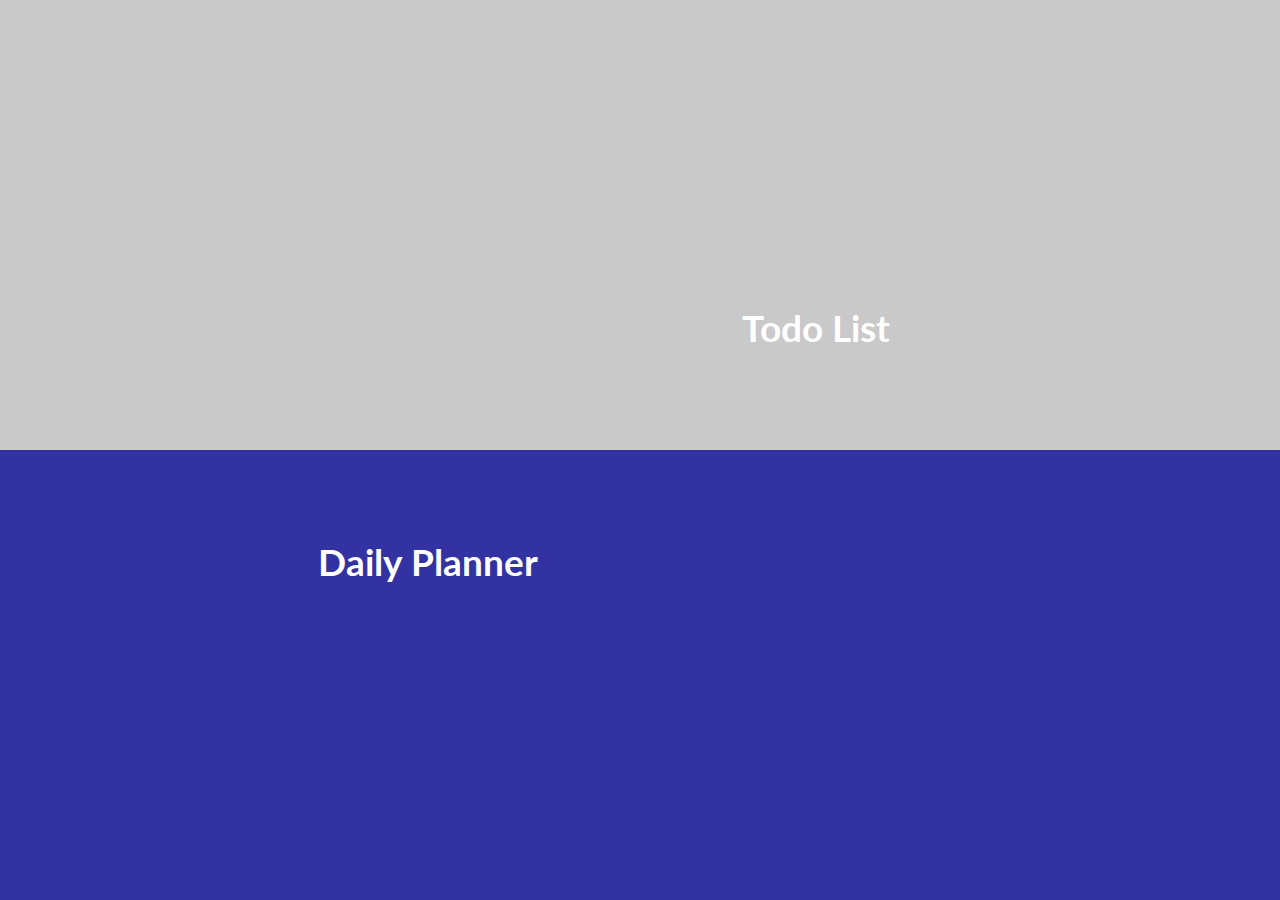
<file: index.html>
<!DOCTYPE html>
<html lang="en">
<head>
    <meta charset="UTF-8">
    <meta name="viewport" content="width=device-width, initial-scale=1.0">
    <link rel="stylesheet" href="style.css">
    <link rel="preconnect" href="https://fonts.googleapis.com">
    <link rel="preconnect" href="https://fonts.gstatic.com" crossorigin>
    <link href="https://fonts.googleapis.com/css2?family=Lato:ital,wght@0,300;0,400;0,700;0,900;1,400&display=swap" rel="stylesheet">
    <title>Document</title>
</head>
<body>
    <div class="container">
        <div id="todoList">Todo List</div>
        <div id="dailyPlanner">Daily Planner</div>
    </div>
</body>
<script>

    let todoList = document.getElementById("todoList");
    let daily = document.getElementById("dailyPlanner");

    console.log(todoList);
    todoList.onclick = function() {
        document.body.style.backgroundPosition = '0% 0%';
        daily.style.opacity = '0';
        todoList.style.transition = '1s';
        todoList.style.opacity = '0';
        setTimeout((a) =>
        {
            window.location.href = "./cIndex.html";
        }, 1000);
    };

    daily.onclick = function() {
        document.body.style.backgroundPosition = '100% 100%';
        todoList.style.opacity = '0';
        daily.style.transition = '1s';
        daily.style.opacity = '0';
        setTimeout((a) =>
        {
            window.location.href = "./kIndex.html";

        }, 1000);
    };

</script>
</html>
</file>
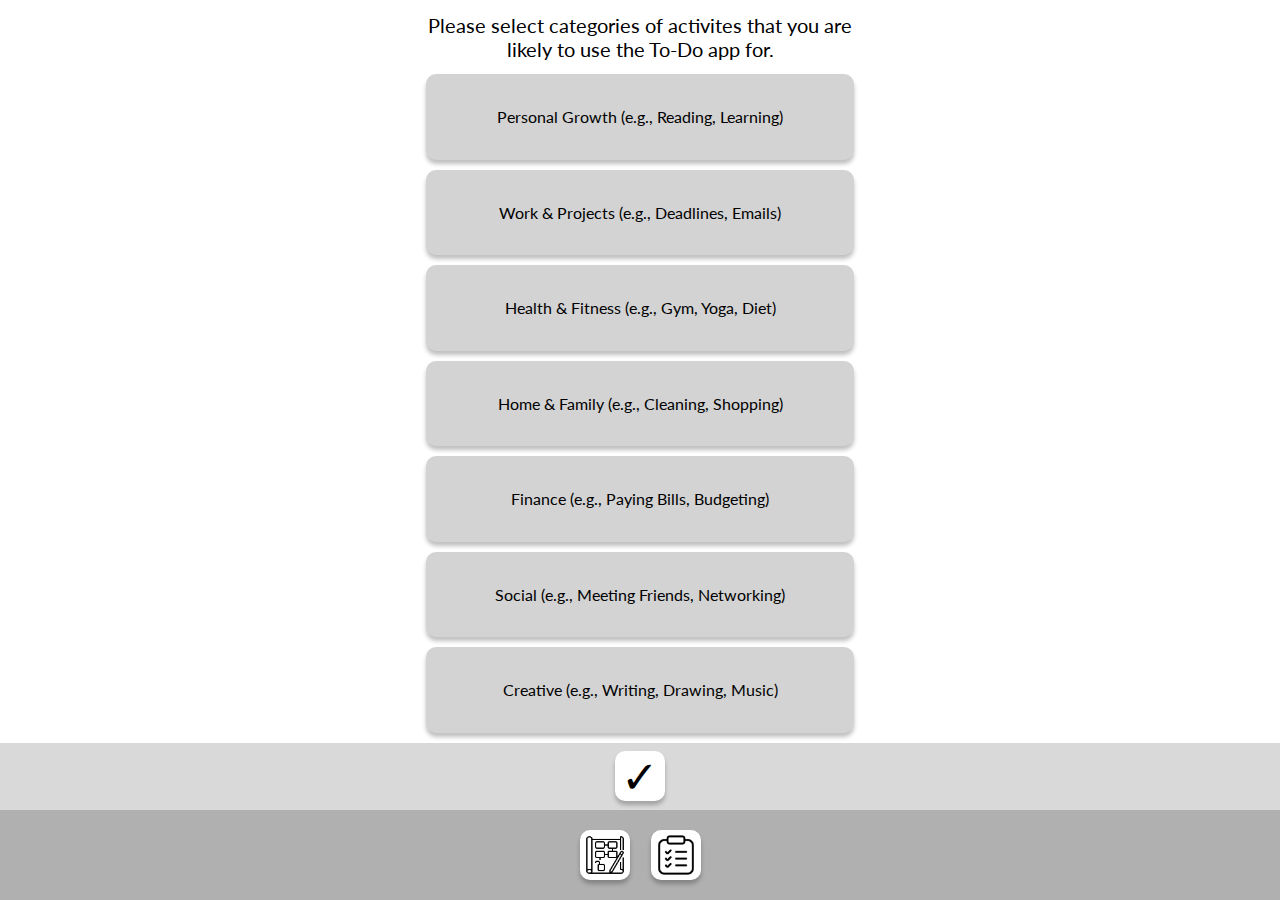
<file: cIndex.html>
<!DOCTYPE html>
<html lang="en">
<head>
    <meta charset="UTF-8">
    <meta name="viewport" content="width=device-width, initial-scale=1.0">
    <title>Interactive UI</title>
    <link rel="preconnect" href="https://fonts.googleapis.com">
    <link rel="preconnect" href="https://fonts.gstatic.com" crossorigin>
    <link href="https://fonts.googleapis.com/css2?family=Lato:ital,wght@0,300;0,400;0,700;0,900;1,400&display=swap" rel="stylesheet">
    <link id="stylesheetLink" rel="stylesheet" href="cStyle.css">
</head>
<body>
    <div id="bodyContainer">
        <div id="taskPageContainer" class="pageContainer">
            <div id="taskCategoryContainer">
                <div id="taskCategory3" class="taskCategory">
                    <div class="taskCategoryHeader">High Priority</div>
                    <div class="taskList">
                    </div>
                </div>
                <div id="taskCategory2" class="taskCategory">
                    <div class="taskCategoryHeader">Medium Priority</div>
                    <div class="taskList"></div>
                </div>
                <div id="taskCategory1" class="taskCategory">
                    <div class="taskCategoryHeader">Low Priority</div>
                    <div class="taskList"></div>
                </div>
            </div>
            <footer>
                <button id="changeThemeBtn"> <img src="cResources\moon.png" alt=""></button>
                <button id="createTaskBtn">+</button>
                <button id="clearDoneBtn"><img src="cResources\broom.png" alt=""></button>
            </footer>
        </div>
        <div id="createTaskPageContainer" class="pageContainer">
            <div id="createTaskContentContainer">
                <form id="taskForm">
                    <label for="text">Task Description:</label>
                    <input type="text" id="text" name="text" required>
            
                    <label for="importance">Importance (0-10):</label>
                    <input type="number" id="importance" name="importance" min="0" max="10" required>
            
                    <label for="date">Due Date:</label>
                    <input type="date" id="date" name="date">
            
                    <label for="color">Color:</label>
                    <input type="color" id="color" name="color" value="#FFFFFF">
            
                    <label for="category">Category:</label>
                    <select id="category" name="category" required>
                        <option value="1">Low Priority</option>
                        <option value="2">Medium Priority</option>
                        <option value="3">High Priority</option>
                    </select>
                </form>
                <div id="aiSuggestionsContainer">
                    <div id="aiSuggestionsHeader">
                        <span>AI suggestions (click on a task to load)</span>
                        <button id="refreshSuggestionsBtn"><img src="cResources\reload.png" alt=""></button>
                    </div>
                    <span class="aiSuggestionsLabel">High Priority</span>
                    <div id="aiTaskHP" class="task">
                        <div class="taskLeft">
                            <input type="checkbox">
                            <span>High Priority Task</span>
                        </div>
                        <div class="taskRight">
                            <div class="taskImportance">10</div>
                            <div class="taskDate">02/10/2024</div>
                        </div>
                    </div>
                    <span class="aiSuggestionsLabel">Medium Priority</span>
                    <div id="aiTaskMP" class="task">
                        <div class="taskLeft">
                            <input type="checkbox">
                            <span>Medium Priority Task</span>
                        </div>
                        <div class="taskRight">
                            <div class="taskImportance">5</div>
                            <div class="taskDate">10/10/2024</div>
                        </div>
                    </div>
                    <span class="aiSuggestionsLabel">Low Priority</span>
                    <div id="aiTaskLP" class="task">
                        <div class="taskLeft">
                            <input type="checkbox">
                            <span>Low Priority Task</span>
                        </div>
                        <div class="taskRight">
                            <div class="taskImportance">0</div>
                            <div class="taskDate">1/11/2024</div>
                        </div>
                    </div>
                </div>
            </div>
            <footer>
                <button id="taskAcceptBtn">&check;</button>
                <button id="taskCancelBtn">X</button>
            </footer>
        </div>
        <div id="firstUsePageContainer" class="pageContainer">
            <div id="firstUseContentContainer">
                <div id="firstUseHeader">Please select categories of activites that you are likely to use the To-Do app for.</div>
                <div id="firstUseCategoriesContainer">
                    <div class="fuCategory" data-selected="false" data-id="0">Personal Growth (e.g., Reading, Learning)</div>
                    <div class="fuCategory" data-selected="false" data-id="1">Work & Projects (e.g., Deadlines, Emails)</div>
                    <div class="fuCategory" data-selected="false" data-id="2">Health & Fitness (e.g., Gym, Yoga, Diet)</div>
                    <div class="fuCategory" data-selected="false" data-id="3">Home & Family (e.g., Cleaning, Shopping)</div>
                    <div class="fuCategory" data-selected="false" data-id="4">Finance (e.g., Paying Bills, Budgeting)</div>
                    <div class="fuCategory" data-selected="false" data-id="5">Social (e.g., Meeting Friends, Networking)</div>
                    <div class="fuCategory" data-selected="false" data-id="6">Creative (e.g., Writing, Drawing, Music)</div>
                </div>
            </div>
            <footer>
                <button id="firstUseAcceptBtn">&check;</button>
            </footer>
        </div>
        <footer id="mainFooter">
            <button><img src="plan.png" onclick="window.location.href='kIndex.html';"></button>
            <button><img src="task.png" onclick="window.location.href='cIndex.html';"></button>
        </footer>
    </div>
    <script src="cScriptUtils.js"></script>
    <script src="cScript.js"></script>
</body>
</html>
</file>
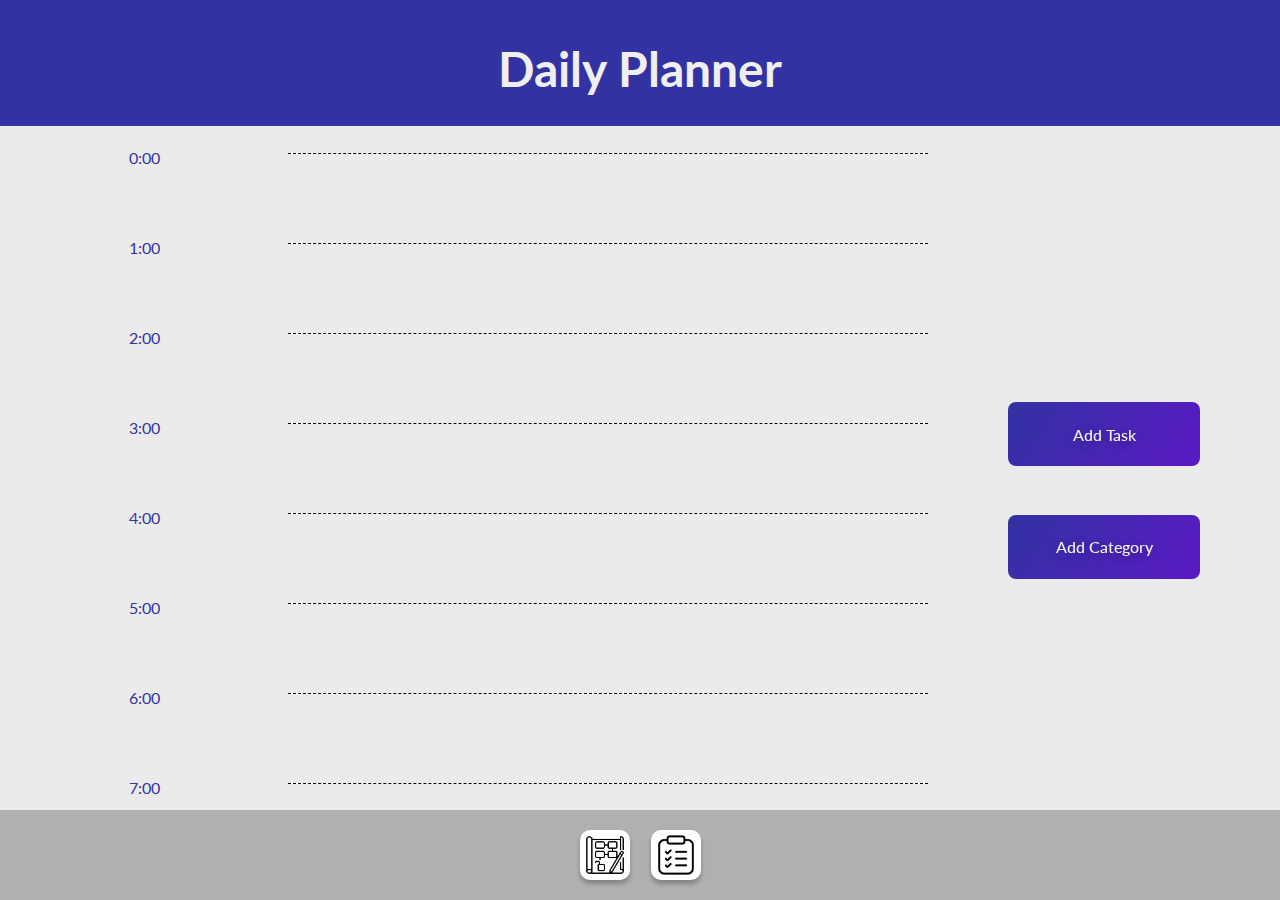
<file: kIndex.html>
<!DOCTYPE html>
<html lang="en">
<head>
    <meta charset="UTF-8">
    <meta name="viewport" content="width=device-width, initial-scale=1.0">
    <link rel="preconnect" href="https://fonts.googleapis.com">
    <link rel="preconnect" href="https://fonts.gstatic.com" crossorigin>
    <link href="https://fonts.googleapis.com/css2?family=Lato:ital,wght@0,300;0,400;0,700;0,900;1,400&display=swap" rel="stylesheet">
    <title>Interactive UI</title>
    <link rel="stylesheet" href="k.css">
</head>
<body>

    <header> <span> Daily Planner </span> </header>

    <div id="formContainer">
        <div id="addTaskForm">
            <label>Title: <input type="text" id="title"></label>
            <label>Task's start time: <input type="time" id="start"></label>
            <label>Task's duration(in minutes): <input type="number" id="duration" min="10" max="1440"></label>
            <label>Task's category: 
                <select name="category" id="category">
                </select>
            </label>
            <p style="margin: .6em 0 .2em; font-style: italic;">Note: Tasks can be deleted by left-clicking on them.</p>
            <div class="buttonContainer">
                <button onclick="submitTask()">Submit</button>
                <button onclick="cancelWindow('addTaskForm')">Cancel</button>
            </div>
        </div>
        <div id="addCategory">
            <label>New Category: <input type="text" id="newCategory"></label>
            <div class="buttonContainer">
                <button onclick="addCategory()">Submit</button>
                <button onclick="cancelWindow('addCategory')">Cancel</button>
            </div>
        </div>
    </div>

    <main>
        <div class="legend">
            <p>0:00</p>
            <p>1:00</p>
            <p>2:00</p>
            <p>3:00</p>
            <p>4:00</p>
            <p>5:00</p>
            <p>6:00</p>
            <p>7:00</p>
            <p>8:00</p>
            <p>9:00</p>
            <p>10:00</p>
            <p>11:00</p>
            <p>12:00</p>
            <p>13:00</p>
            <p>14:00</p>
            <p>15:00</p>
            <p>16:00</p>
            <p>17:00</p>
            <p>18:00</p>
            <p>19:00</p>
            <p>20:00</p>
            <p>21:00</p>
            <p>22:00</p>
            <p>23:00</p>
            <p>24:00</p>
        </div>
        <div class="tasks" id="t">
            <hr></hr><hr></hr><hr></hr><hr></hr><hr></hr><hr></hr><hr></hr><hr></hr><hr></hr><hr></hr><hr></hr><hr></hr><hr></hr><hr></hr><hr></hr><hr></hr><hr></hr><hr></hr><hr></hr><hr></hr><hr></hr><hr></hr><hr></hr><hr></hr><hr></hr>
        </div>
        <section class="addContent">
            <section class="addTask">
                <button onclick="showAddWindow('addTaskForm')">Add Task</button>
            </section>
            <section class="addCategory">
                <button onclick="showAddWindow('addCategory')">Add Category</button>
            </section>
        </section>
    </main>

    <footer>
        <button onclick="window.location.href='./kIndex.html'"><img src="plan.png"></button>
        <button onclick="window.location.href='./cIndex.html'"><img src="task.png"></button>
    </footer>

    <script src="k.js"></script>
</body>
</html>
</file>
<file: style.css>
*
{
    font-family: "Lato", sans-serif;
    color: white;
    box-sizing: border-box;
    font-weight: 700;
    margin: 0;
    padding: 0;
}
body
{
    background: linear-gradient(180deg, #c9c9c9 50%, #3232a2 50%);
    min-height: 100vh;
    display: flex;
    justify-content: center;
    align-items: center;
    background-size: 200% 200%;
    background-position: 50% 50%;
    transition: 1s;
}
.container
{
    /* display: flex;
    justify-content: space-between;
    flex-direction: column; */
    position: relative;
    width: 80vw;
    height: 40vh;
    font-size: 2.3em;
}
#dailyPlanner
{
    position: absolute;
    top: 75%;
    right: 60%;
    transition: .15s;
}
#dailyPlanner:hover
{
    font-size: 1.2em;
    transition: .3s;
    right: 57%;
    top: 73%;
    cursor: pointer;
}
#todoList
{
    position: absolute;
    top: 10%;
    left: 60%;
    transition: .15s;
    /* border-bottom: white;
    border-bottom-width: 1px;
    border-bottom-style: solid; */
}
#todoList:hover
{
    font-size: 1.2em;
    transition: .3s;
    left: 59%;
    top: 8%;
    cursor: pointer;
}
/* @keyframes todoAnimation {
    0% {background: linear-gradient(180deg, #3232a2 50%, #801ac4 50%);}
    50% {background: linear-gradient(180deg, #3232a2 75%, #801ac4 75%);}
    100% {background: linear-gradient(180deg, #3232a2 99%, #801ac4 100%)}
} */

/* @keyframes todoAnimation
{
    0% {background-position: 0% 0%;}
    100% {background-position: 100% 20%;}
} */

@keyframes todoAnimation
{
    0%{background-position:50% 50%}
    100%{background-position:0% 0%}
}
</file>
<file: cStyle.css>
* 
{
    margin: 0;
    padding: 0;
    font-family: "Lato", sans-serif;
    box-sizing: border-box;

    /* -ms-overflow-style: none;
    scrollbar-width: none; */
}

#bodyContainer
{
    width: 100vw;
    height: 100vh;
    /* background-color: red; */
}

.pageContainer
{
    width: 100%;
    height: 90vh;
    /* background-color: black; */
}

footer
{
    display: flex;
    width: 100%;
    height: 10vh;
    flex-direction: row;
    justify-content: center;
    align-items: center;
    gap: 21px;
    background-color: #B0B0B0;
}

footer button
{
    display: flex;
    background: none;
    border: none;
    padding: 0;
    margin: 0;
    font: inherit;
    font-size: 5vh;
    border-radius: 10px;
    box-shadow: 0 4px 4px rgba(0, 0, 0, 0.25);

    background-color: #ffffff;
    width: 50px;
    height: 50px;

    transition: background-color 0.3s;
    align-items: center;
    justify-content: center;
}

footer button:hover
{
    background-color: #D9D9D9;
}

footer button img
{
    width: 40px;
    height: 40px;
}

#taskCategoryContainer
{
    width: 100%;
    height: 82.5vh;
    overflow-y: scroll;
    overflow-x: hidden;
    /* background-color: cyan; */
}

.pageContainer footer
{
    background-color: #D9D9D9;
    height: 7.5vh;
}

.taskCategory
{
    margin: auto;
    width: 90vw;
    max-width: 400px;
    min-height: 10vh;
    border-radius: 10px;
    box-shadow: 0 4px 4px rgba(0, 0, 0, 0.25);
    background-color: #F2F2F2;
    margin-top: 15px;
}

.taskCategoryHeader
{
    display: flex;
    width: 100%;
    height: 40px;
    flex-direction: column;
    justify-content: center;
    align-items: center;

    font-size: 26px;
    border-radius: 10px 10px 0px 0px;
    border-bottom: 1px solid;
    background-color: #E6E6E6;
}

.taskList
{
    display: flex;
    flex-direction: column;
    align-items: center;
    margin-top: 10px;
}

.task
{
    display: flex;
    justify-content: space-between;
    width: 95%;
    height: 35px;

    margin-bottom: 10px;

    border-radius: 10px;
    box-shadow: 0 4px 4px rgba(0, 0, 0, 0.25);
    background-color: #FFFFFF;
}
.taskLeft
{
    display: flex;
    height: 100%;
    align-items: center;
}

.task input[type="checkbox"]
{
    appearance: none;
    -webkit-appearance: none;
    width: 20px;
    height: 20px;
    border: 2px solid black;
    border-radius: 4px;
    cursor: pointer;
    transition: background 0.3s ease, border-color 0.3s ease;

    margin-left: 5px;
    margin-right: 5px;
}

.task input[type="checkbox"]:checked::before
{
    content: '\2713';
    display: block;
    color: black;
    font-size: 16px;
    text-align: center;
    line-height: 18px;
}

.taskLeft span
{
    font-size: 15px;
}
.taskRight
{
    display: flex;
    height: 100%;
}
.taskImportance
{
    display: flex;
    justify-content: center;
    align-items: center;
    text-align: center;
    height: 100%;
    width: 30px;

    font-size: 18px;
    border-left: 1px solid black;
    border-right: 1px solid black;
}
.taskDate
{
    display: flex;
    justify-content: center;
    align-items: center;
    text-align: center;
    height: 100%;
    width: 80px;

    font-size: 14px;
}

#createTaskContentContainer
{
    width: 100%;
    height: 82.5vh;
}

#taskForm
{
    padding-top: 10px;
    margin-left: auto;
    margin-right: auto;
    width: 90vw;
    max-width: 400px;
}

label {
    display: block;
    margin-bottom: 8px;
    font-weight: bold;
}

input[type="text"],
input[type="number"],
input[type="date"],
input[type="color"],
select {
    width: 100%;
    padding: 10px;
    margin-bottom: 15px;
    border: 1px solid #ccc;
    border-radius: 4px;
    font-size: 16px;
}

input[type="number"]
{
    max-width: 60px;
}

input[type="color"] {
    padding: 0;
    border: none;
    cursor: pointer;
}

input:focus,
select:focus {
    border-color: #007bff;
    outline: none;
}

input:invalid {
    border-color: red;
}

#taskAcceptBtn
{
    background-color: rgb(111, 255, 0);
    border: none;
    border-radius: 5px;
    transition: box-shadow 0.3s ease; /* Smooth transition */
    
}
#taskAcceptBtn:hover
{
    box-shadow: 0 0 20px rgba(111, 255, 0, 0.7), 0 0 30px rgba(111, 255, 0, 0.5); /* Glow effect */
}
#taskCancelBtn
{
    background-color: rgb(255, 47, 47);
    border: none;
    border-radius: 5px;
    transition: box-shadow 0.3s ease; /* Smooth transition */
}
#taskCancelBtn:hover
{
    box-shadow: 0 0 20px rgba(255, 47, 47, 0.7), 0 0 30px rgba(255, 47, 47, 0.5); /* Glow effect */
}

#firstUseContentContainer
{
    width: 100%;
    max-width: 450px;
    margin-left: auto;
    margin-right: auto;
    height: 82.5vh;
}

#firstUseHeader
{
    display: flex;
    width: 100%;
    max-width: 450px;
    height: 10%;
    font-size: 20px;
    align-items: center;
    justify-content: center;
    text-align: center;
}

#firstUseCategoriesContainer
{
    display: flex;
    width: 100%;
    height: 90%;
    flex-direction: column;
    align-items: center;
}

.fuCategory
{
    display: flex;
    text-align: center;
    align-items: center;
    justify-content: center;
    width: 95%;
    background-color: lightgray;
    border-radius: 10px;
    box-shadow: 0 4px 4px rgba(0, 0, 0, 0.25);
    flex-grow: 1;
    margin-bottom: 10px;
}

#aiSuggestionsContainer
{
    display: flex;
    flex-direction: column;
    align-items: center;
    width: 90vw;
    max-width: 400px;
    margin-left: auto;
    margin-right: auto;
    margin-top: 10px;

    border-radius: 10px;
    box-shadow: 0 4px 4px rgba(0, 0, 0, 0.25);
    background-color: #F2F2F2;
}

#aiSuggestionsHeader
{
    width: 100%;
    display: flex;
    justify-content: space-between;
    align-items: center;
    padding: 10px;
    border-bottom: 1px solid;
}

#aiSuggestionsHeader span
{
    font-size: 20px;
}

#aiSuggestionsHeader button
{
    display: flex;
    background: none;
    border: none;
    padding: 0;
    margin: 0;
    font: inherit;

    font-size: 20px;
    border-radius: 3px;
    box-shadow: 0 4px 4px rgba(0, 0, 0, 0.25);

    background-color: #ffffff;
    width: 30px;
    height: 30px;

    transition: background-color 0.3s;
    align-items: center;
    justify-content: center;
}

#aiSuggestionsHeader button:hover
{
    background-color: #D9D9D9;
}

#aiSuggestionsHeader button img
{
    width: 80%;
    height: 80%;
}

.aiSuggestionsLabel
{
    display: block;
    width: 95%;
    font-size: 16px;
    padding: 5px;
}
</file>
<file: k.css>
* {
    font-family: "Lato", sans-serif;
    box-sizing: border-box;
    margin: 0;
    padding: 0;
}
body {
    background: #ebebeb;
}
header {
    font-weight: 700;
    font-size: 3em;
    width: 100vw;
    height: 14vh;
    line-height: 14vh;
    text-align: center;
    background: #3232a2;
}
header span {
    display: inline-block;
    vertical-align: middle;
    line-height: normal;
    color: #efefef;
}
main {
    margin-top: 1vh;
    height: 75vh;
    width: 100vw;
    overflow-y: scroll;
    overflow-x: hidden;
    display: flex;
    flex-direction: row;
    justify-content: space-evenly;
}
.legend {
    display: flex;
    justify-content: space-evenly;
    align-items: center;
    flex-direction: column;
    width: 10vw;
    height: 250vh;
}
.legend p {
    color: #3232a2;
    height: 10vh;
    margin-top: 1vw;
}
.tasks {
    height: 250vh;
    width: 50vw;
    position: relative;
}

hr {
    position: absolute;
    right: 0;
    left: 0;
    width: 50vw;
    height: 1px;
    border: none;
    border-top: 1px dashed black;
    color: #fff;
    background-color: #fff;
}

.addContent {
    position: sticky;
    top: 36%;
    width: 15vw;
    min-width: 120px;
    display: flex;
    flex-direction: column;
    height: 25vh;
    justify-content: space-around;
    align-items: center;
}
.addContent * {
    width: 15vw;
    min-width: 120px;
}

.task {
    position: absolute;
    right: 4%;
    left: 4%;
    background: #3232a2;
    color: #efefef;
    display: flex;
    justify-content: center;
    align-items: center;
    border-radius: 1em;
    padding: 0 1rem;
}
.task span
{
    text-align: center;
}

footer {
    display: flex;
    gap: 21px;
    flex-direction: row;
    justify-content: center;
    align-items: center;
    margin-top: auto;
    width: 100vw;
    height: 10vh;
    background-color: #B0B0B0;;
}
#formContainer
{
    position: absolute;
    top: 0;
    left: 0;
    right: 0;
    bottom: 0;
    display: flex;
    justify-content: center;
    align-items: center;
}
#addTaskForm {
    min-width: 265px;
    display: flex;
    flex-direction: column;
    padding: 3rem 4rem;
    color: #efefef;
    background: #3232a2;
    border-radius: 2rem;
    display: none;
    justify-content: space-evenly;
    z-index: 2;
}
#addTaskForm label {
    padding: .5rem 0;
}

#addCategory {
    min-width: 265px;
    display: flex;
    flex-direction: column;
    padding: 3rem 4rem;
    color: #efefef;
    background: #3232a2;
    border-radius: 2rem;
    display: none;
    justify-content: space-evenly;
    z-index: 2;
}
#addCategory label {
    padding: .5rem 0;
}

.buttonContainer {
    display: flex;
    justify-content: center;
    align-items: flex-end;
}

.buttonContainer button {
    margin: 1rem .5rem 0rem;
}

main button {
  background-image: linear-gradient(122deg, #3232a2, #5b1ac4);
  border-radius: 8px;
  border-style: none;
  box-sizing: border-box;
  color: #efefef;
  cursor: pointer;
  flex-shrink: 0;
  font-size: 16px;
  font-weight: 500;
  width: 9vw;
  height: 4rem;
  padding: 0 1.6rem;
  text-align: center;
  text-shadow: rgba(0, 0, 0, 0.25) 0 3px 8px;
  transition: all .5s;
  user-select: none;
  -webkit-user-select: none;
  touch-action: manipulation;
}

main button:hover {
  /* box-shadow: rgba(80, 63, 205, 0.5) 0 1px 30px; */
  box-shadow: #3232a2a1 0 1px 30px;
  transition-duration: .1s;
}

#formContainer button {
  appearance: none;
  background-color: #FAFBFC;
  border: 1px solid rgba(27, 31, 35, 0.15);
  border-radius: 6px;
  box-shadow: rgba(27, 31, 35, 0.04) 0 1px 0, rgba(255, 255, 255, 0.25) 0 1px 0 inset;
  box-sizing: border-box;
  color: #24292E;
  cursor: pointer;
  display: inline-block;
  font-size: 14px;
  font-weight: 500;
  line-height: 20px;
  list-style: none;
  padding: 6px 16px;
  position: relative;
  transition: background-color 0.2s cubic-bezier(0.3, 0, 0.5, 1);
  user-select: none;
  -webkit-user-select: none;
  touch-action: manipulation;
  vertical-align: middle;
  white-space: nowrap;
  word-wrap: break-word;
}

footer button {
    display: flex;
    background: none;
    border: none;
    padding: 0;
    margin: 0;
    font: inherit;
    font-size: xx-large;
    border-radius: 10px;
    box-shadow: 0 4px 4px rgba(0, 0, 0, 0.25);

    background-color: #ffffff;
    width: 50px;
    height: 50px;

    transition: background-color 0.3s;
    z-index: 2;
    justify-content: center;
    align-items: center;
}

footer button img
{
    width: 40px;
    height: 40px;
}
</file>
